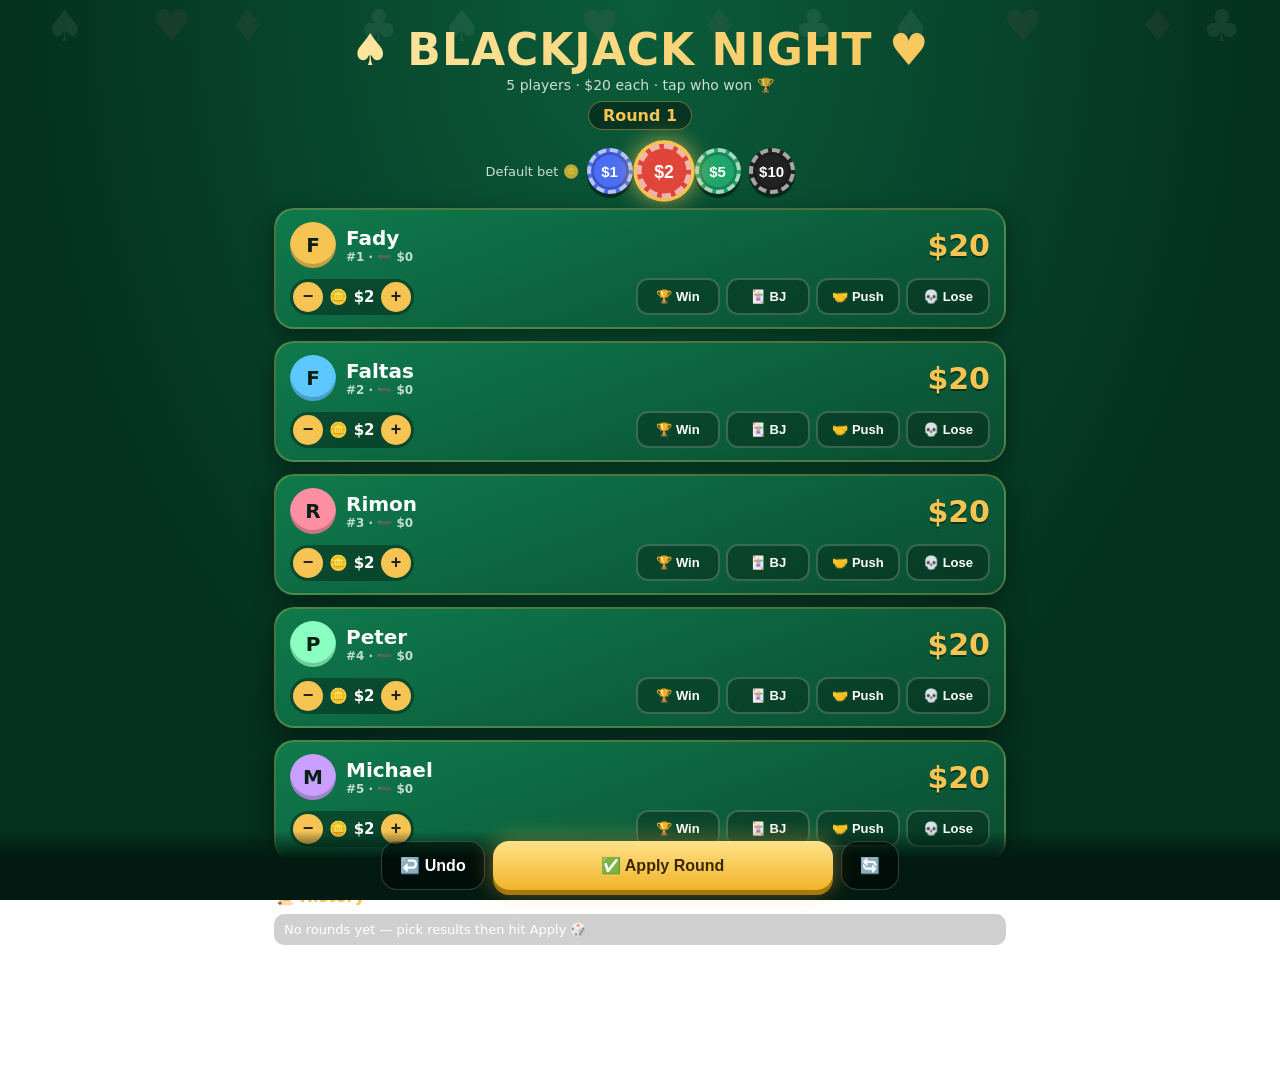
<file: blackjack.html>
<!doctype html>
<html lang="en">
<head>
<meta charset="utf-8">
<meta name="viewport" content="width=device-width,initial-scale=1,maximum-scale=1">
<meta name="theme-color" content="#04301f">
<meta name="robots" content="noindex">
<title>Blackjack Night ♠</title>
<style>
:root{--felt:#0b5d3b;--felt2:#04301f;--gold:#f6c453;--gold2:#ffe9a8;--red:#ff4d5e;--green:#3ddc84;--blue:#5cc8ff;--card:#fff;--ink:#0a1f16}
*{box-sizing:border-box;-webkit-tap-highlight-color:transparent}
html,body{margin:0;min-height:100%}
body{font-family:ui-rounded,"Segoe UI",system-ui,sans-serif;color:#fff;background:radial-gradient(ellipse at 50% 0%,var(--felt) 0%,var(--felt2) 70%) fixed;overflow-x:hidden}
#bg{position:fixed;inset:0;pointer-events:none;z-index:0;overflow:hidden}
.fc{position:absolute;font-size:44px;opacity:.07;animation:float linear infinite;will-change:transform}
@keyframes float{from{transform:translateY(110vh) rotate(0)}to{transform:translateY(-20vh) rotate(360deg)}}
main{position:relative;z-index:1;max-width:760px;margin:0 auto;padding:14px 14px 120px}
header{text-align:center;padding:10px 0 4px}
h1{margin:0;font-size:clamp(28px,7vw,44px);letter-spacing:1px;background:linear-gradient(90deg,var(--gold2),var(--gold),var(--gold2));background-size:200%;-webkit-background-clip:text;background-clip:text;color:transparent;animation:shine 4s linear infinite}
@keyframes shine{to{background-position:200% 0}}
.sub{opacity:.8;font-size:14px;margin-top:2px}
.round{display:inline-block;margin-top:8px;padding:4px 14px;border-radius:99px;background:#0006;border:1px solid #f6c45366;font-weight:700;color:var(--gold)}
.chipbar{display:flex;gap:8px;justify-content:center;align-items:center;margin:14px 0;flex-wrap:wrap}
.chipbar span{font-size:13px;opacity:.8}
.chip{width:46px;height:46px;border-radius:50%;border:4px dashed #fff9;font-weight:800;color:#fff;cursor:pointer;font-size:15px;box-shadow:0 4px 0 #0007,inset 0 0 0 3px #0003;transition:transform .15s}
.chip:active{transform:translateY(3px) scale(.95)}
.chip.on{transform:scale(1.18);box-shadow:0 0 0 3px var(--gold),0 0 22px var(--gold)}
.c1{background:#4a6cf7}.c2{background:#e0453a}.c5{background:#1fa56b}.c10{background:#222}
#list{display:flex;flex-direction:column;gap:12px;position:relative}
.p{position:relative;background:linear-gradient(160deg,#0f7a4c,#0a4d31);border:2px solid #f6c45344;border-radius:20px;padding:12px 14px;box-shadow:0 8px 24px #0006;transition:transform .5s cubic-bezier(.2,.9,.3,1.2),box-shadow .3s,opacity .3s;animation:deal .6s backwards}
@keyframes deal{from{opacity:0;transform:translateY(40px) rotate(-4deg) scale(.9)}}
.p.lead{border-color:var(--gold);box-shadow:0 0 0 2px #f6c45355,0 0 28px #f6c45366}
.p.broke{opacity:.55;filter:grayscale(.7)}
.p.pop{animation:pop .7s}
@keyframes pop{30%{transform:scale(1.04)}}
.p.shake{animation:shake .5s}
@keyframes shake{20%{transform:translateX(-8px)}40%{transform:translateX(8px)}60%{transform:translateX(-5px)}80%{transform:translateX(5px)}}
.top{display:flex;align-items:center;gap:10px}
.av{width:46px;height:46px;border-radius:50%;display:grid;place-items:center;font-weight:900;font-size:20px;color:#0a1f16;box-shadow:inset 0 -4px 0 #0003;flex:none}
.nm{font-size:20px;font-weight:800;flex:1;min-width:0}
.nm small{display:block;font-size:12px;font-weight:600;opacity:.75}
.bal{font-size:30px;font-weight:900;color:var(--gold);text-shadow:0 2px 0 #0006;font-variant-numeric:tabular-nums}
.bal.up{animation:up .8s}.bal.down{animation:down .8s}
@keyframes up{30%{color:var(--green);transform:scale(1.35)}}
@keyframes down{30%{color:var(--red);transform:scale(.85)}}
.crown{position:absolute;top:-14px;left:10px;font-size:26px;animation:bob 1.6s ease-in-out infinite}
@keyframes bob{50%{transform:translateY(-5px) rotate(8deg)}}
.row{display:flex;gap:8px;margin-top:10px;align-items:center}
.bet{display:flex;align-items:center;gap:6px;background:#0005;border-radius:99px;padding:3px}
.bet button{width:30px;height:30px;border-radius:50%;border:0;background:var(--gold);color:#222;font-weight:900;font-size:18px;cursor:pointer}
.bet b{min-width:46px;text-align:center;font-size:15px}
.res{display:flex;gap:6px;flex:1;justify-content:flex-end}
.res button{flex:1;max-width:84px;padding:9px 0;border-radius:12px;border:2px solid #fff3;background:#0004;color:#fff;font-weight:800;font-size:13px;cursor:pointer;transition:all .15s}
.res button:active{transform:scale(.93)}
.res .w.on{background:var(--green);color:#052;border-color:#fff;box-shadow:0 0 16px var(--green)}
.res .l.on{background:var(--red);color:#fff;border-color:#fff;box-shadow:0 0 16px var(--red)}
.res .b.on{background:var(--gold);color:#432;border-color:#fff;box-shadow:0 0 16px var(--gold)}
.res .d.on{background:var(--blue);color:#024;border-color:#fff;box-shadow:0 0 16px var(--blue)}
.float{position:absolute;right:16px;top:8px;font-weight:900;font-size:22px;pointer-events:none;animation:fl 1.5s forwards}
@keyframes fl{to{transform:translateY(-46px);opacity:0}}
.dock{position:fixed;left:0;right:0;bottom:0;z-index:5;padding:10px 14px calc(10px + env(safe-area-inset-bottom));background:linear-gradient(0deg,#021a11 60%,#021a1100);display:flex;gap:8px;justify-content:center}
.dock button{border:0;border-radius:16px;padding:14px 18px;font-weight:900;font-size:16px;cursor:pointer;transition:transform .15s}
.dock button:active{transform:scale(.94)}
#go{flex:1;max-width:340px;background:linear-gradient(180deg,#ffe28a,#f0b429);color:#3a2800;box-shadow:0 5px 0 #a8780b,0 0 24px #f6c45377;animation:pulse 2s infinite}
@keyframes pulse{50%{box-shadow:0 5px 0 #a8780b,0 0 36px #f6c453cc}}
.sec{background:#0007;color:#fff;border:1px solid #fff3!important}
h2{font-size:16px;margin:26px 0 8px;color:var(--gold)}
#hist{display:flex;flex-direction:column;gap:6px;font-size:13px}
.h{background:#0004;border-radius:10px;padding:8px 10px;animation:deal .4s backwards}
.h b{color:var(--gold)}
.pill{display:inline-block;margin:2px 3px 0 0;padding:1px 8px;border-radius:99px;font-weight:700;font-size:12px}
.pill.w{background:#3ddc8433;color:var(--green)}.pill.l{background:#ff4d5e33;color:var(--red)}.pill.b{background:#f6c45333;color:var(--gold)}.pill.d{background:#5cc8ff33;color:var(--blue)}
canvas{position:fixed;inset:0;z-index:10;pointer-events:none}
#toast{position:fixed;top:18px;left:50%;transform:translate(-50%,-120px);z-index:20;background:var(--gold);color:#3a2800;font-weight:900;padding:10px 20px;border-radius:99px;transition:transform .5s cubic-bezier(.2,1.4,.4,1);box-shadow:0 8px 24px #0008}
#toast.show{transform:translate(-50%,0)}
</style>
</head>
<body>
<div id="bg"></div>
<canvas id="fx"></canvas>
<div id="toast"></div>
<main>
  <header>
    <h1>♠ BLACKJACK NIGHT ♥</h1>
    <div class="sub">5 players · $20 each · tap who won 🏆</div>
    <div class="round" id="round">Round 1</div>
  </header>
  <div class="chipbar"><span>Default bet 🪙</span>
    <button class="chip c1" data-v="1">$1</button><button class="chip c2 on" data-v="2">$2</button><button class="chip c5" data-v="5">$5</button><button class="chip c10" data-v="10">$10</button>
  </div>
  <div id="list"></div>
  <h2>📜 History</h2>
  <div id="hist"></div>
</main>
<div class="dock">
  <button class="sec" id="undo">↩️ Undo</button>
  <button id="go">✅ Apply Round</button>
  <button class="sec" id="reset">🔄</button>
</div>
<script>
const NAMES=["Fady","Faltas","Rimon","Peter","Michael"];
const COLORS=["#f6c453","#5cc8ff","#ff8fa3","#8affc1","#c9a0ff"];
const START=20,KEY="bj-night-v1";
let S;
const fresh=()=>({round:1,defBet:2,players:NAMES.map((n,i)=>({n,i,bal:START,bet:2,res:null})),hist:[]});
try{S=JSON.parse(localStorage.getItem(KEY))}catch(e){}
if(!S||!S.players||S.players.length!==5)S=fresh();
const save=()=>{try{localStorage.setItem(KEY,JSON.stringify(S))}catch(e){}};
const $=s=>document.querySelector(s);
const money=v=>(v<0?"-":"")+"$"+Math.abs(v).toFixed(v%1?2:0);
const list=$("#list");
const cards={};

// floating suits background
const bg=$("#bg");
["♠","♥","♦","♣","♠","♥","♦","♣","♠","♥","♦","♣"].forEach((s,i)=>{
  const e=document.createElement("div");e.className="fc";e.textContent=s;
  e.style.left=(i*8.5+Math.random()*4)+"%";e.style.animationDuration=(14+Math.random()*16)+"s";
  e.style.animationDelay=(-Math.random()*20)+"s";e.style.color=i%4==1||i%4==2?"#ff6b7a":"#fff";bg.appendChild(e);
});

// build cards once
S.players.forEach((p,i)=>{
  const d=document.createElement("div");d.className="p";d.style.animationDelay=i*90+"ms";
  d.innerHTML=`<div class="crown" hidden>👑</div>
  <div class="top"><div class="av" style="background:${COLORS[i]}">${p.n[0]}</div>
  <div class="nm">${p.n}<small></small></div><div class="bal"></div></div>
  <div class="row"><div class="bet"><button data-a="-">−</button><b></b><button data-a="+">+</button></div>
  <div class="res"><button class="w" data-r="w">🏆 Win</button><button class="b" data-r="b">🃏 BJ</button><button class="d" data-r="d">🤝 Push</button><button class="l" data-r="l">💀 Lose</button></div></div>`;
  d.onclick=ev=>{
    const b=ev.target.closest("button");if(!b)return;
    if(b.dataset.a){const step=S.defBet>=5?1:1;p.bet=Math.max(1,Math.min(p.bal,p.bet+(b.dataset.a=="+"?step:-step)));}
    if(b.dataset.r){p.res=p.res===b.dataset.r?null:b.dataset.r;}
    save();render();
  };
  list.appendChild(d);cards[i]=d;
});

let shown={};
function render(first){
  const order=[...S.players].sort((a,b)=>b.bal-a.bal||a.i-b.i);
  const top=order[0].bal;
  $("#round").textContent="Round "+S.round;
  S.players.forEach(p=>{
    const d=cards[p.i];
    p.bet=Math.max(0,Math.min(p.bet,p.bal));if(p.bal>0&&p.bet<1)p.bet=1;
    const broke=p.bal<=0;
    d.classList.toggle("broke",broke);
    d.classList.toggle("lead",p.bal===top&&S.hist.length>0&&order.filter(o=>o.bal===top).length===1);
    d.querySelector(".crown").hidden=!d.classList.contains("lead");
    d.querySelector(".nm small").textContent=broke?"💸 Out of money!":"#"+(order.indexOf(p)+1)+" · "+(p.bal>START?"📈 +":p.bal<START?"📉 ":"➖ ")+money(p.bal-START);
    d.querySelector(".bet b").textContent="🪙 "+money(p.bet);
    d.querySelectorAll(".res button").forEach(b=>{b.classList.toggle("on",b.dataset.r===p.res);b.disabled=broke});
    const be=d.querySelector(".bal");
    if(shown[p.i]===undefined){be.textContent=money(p.bal);shown[p.i]=p.bal}
    else if(shown[p.i]!==p.bal)countTo(be,p.i,p.bal);
  });
  // reorder via FLIP
  const first_=S.players.map(p=>cards[p.i].getBoundingClientRect().top);
  order.forEach(p=>list.appendChild(cards[p.i]));
  S.players.forEach((p,k)=>{
    const dy=first_[k]-cards[p.i].getBoundingClientRect().top;
    if(dy&&!first){const el=cards[p.i];el.style.transition="none";el.style.transform=`translateY(${dy}px)`;
      requestAnimationFrame(()=>requestAnimationFrame(()=>{el.style.transition="";el.style.transform=""}))}
  });
  // history
  $("#hist").innerHTML=S.hist.length?S.hist.slice().reverse().map(h=>`<div class="h"><b>Round ${h.round}</b> ${h.items.map(x=>`<span class="pill ${x.r}">${x.n} ${x.d>0?"+":""}${x.d?money(x.d):"±0"}</span>`).join("")}</div>`).join(""):`<div class="h" style="opacity:.7">No rounds yet — pick results then hit Apply 🎲</div>`;
}
function countTo(el,id,to){
  const from=shown[id];shown[id]=to;const t0=performance.now();
  el.classList.remove("up","down");void el.offsetWidth;el.classList.add(to>from?"up":"down");
  (function f(t){const k=Math.min(1,(t-t0)/800),e=1-Math.pow(1-k,3);el.textContent=money(Math.round((from+(to-from)*e)*100)/100);if(k<1)requestAnimationFrame(f)})(t0);
}
function toast(m){const t=$("#toast");t.textContent=m;t.classList.add("show");clearTimeout(toast.t);toast.t=setTimeout(()=>t.classList.remove("show"),2200)}

// default bet chips
document.querySelectorAll(".chip").forEach(c=>c.onclick=()=>{
  document.querySelectorAll(".chip").forEach(x=>x.classList.remove("on"));c.classList.add("on");
  S.defBet=+c.dataset.v;S.players.forEach(p=>p.bet=Math.min(S.defBet,p.bal));save();render();
});
document.querySelectorAll(".chip").forEach(c=>c.classList.toggle("on",+c.dataset.v===S.defBet));

// apply round
$("#go").onclick=()=>{
  const picked=S.players.filter(p=>p.res);
  if(!picked.length){toast("Pick at least one result 👆");return}
  const items=[];let big=false,lose=false;
  S.players.forEach(p=>{
    if(!p.res)return;
    const d={w:p.bet,b:p.bet*1.5,l:-p.bet,d:0}[p.res];
    p.bal=Math.round((p.bal+d)*100)/100;
    items.push({n:p.n,r:p.res,d});
    const el=cards[p.i];el.classList.remove("pop","shake");void el.offsetWidth;
    el.classList.add(d>0?"pop":d<0?"shake":"pop");
    if(d>0){burst(el,p.res==="b");big=big||p.res==="b"}
    if(d!==0){const f=document.createElement("div");f.className="float";f.style.color=d>0?"#3ddc84":"#ff4d5e";f.textContent=(d>0?"+":"")+money(d);el.appendChild(f);setTimeout(()=>f.remove(),1500)}
    if(d<0)lose=true;
  });
  S.hist.push({round:S.round,items,snap:S.players.map(p=>p.bal-(items.find(x=>x.n===p.n)?.d||0))});
  S.round++;
  S.players.forEach(p=>{p.res=null;p.bet=Math.min(S.defBet,p.bal)});
  toast(big?"🃏 BLACKJACK! 3:2 payout!":"Round applied ✅");
  save();render();
  const busted=S.players.filter(p=>p.bal<=0);if(busted.length)setTimeout(()=>toast("💸 "+busted.map(b=>b.n).join(", ")+" is broke!"),2400);
};
$("#undo").onclick=()=>{
  const h=S.hist.pop();if(!h){toast("Nothing to undo");return}
  S.players.forEach((p,i)=>p.bal=h.snap[i]);S.round=h.round;
  S.players.forEach(p=>{p.res=null;p.bet=Math.min(S.defBet,p.bal)});
  toast("↩️ Round "+h.round+" undone");save();render();
};
$("#reset").onclick=()=>{
  if(!confirm("Reset everyone to $20 and clear history? 🔄"))return;
  S=fresh();shown={};save();
  location.reload();
};
// rebind player objects after JSON-load is fine because cards closures use S.players[i] original refs
// (undo/reset mutate in place or reload)

// confetti
const cv=$("#fx"),cx=cv.getContext("2d");let parts=[];
function size(){cv.width=innerWidth;cv.height=innerHeight}size();addEventListener("resize",size);
function burst(el,big){
  const r=el.getBoundingClientRect(),x=r.left+r.width/2,y=r.top+r.height/2;
  const n=big?140:60,cols=["#f6c453","#3ddc84","#5cc8ff","#ff8fa3","#fff"],suits=["♠","♥","♦","♣"];
  for(let i=0;i<n;i++){const a=Math.random()*Math.PI*2,s=(big?9:6)*Math.random()+2;
    parts.push({x,y,vx:Math.cos(a)*s,vy:Math.sin(a)*s-4,g:.22,life:1,rot:Math.random()*6,vr:(Math.random()-.5)*.4,c:cols[i%5],t:big&&i%3==0?suits[i%4]:null,sz:big?16:10})}
  if(parts.length===n)loop();
}
function loop(){
  cx.clearRect(0,0,cv.width,cv.height);
  parts=parts.filter(p=>p.life>0);
  parts.forEach(p=>{p.vy+=p.g;p.x+=p.vx;p.y+=p.vy;p.rot+=p.vr;p.life-=.012;
    cx.save();cx.globalAlpha=Math.max(0,p.life);cx.translate(p.x,p.y);cx.rotate(p.rot);cx.fillStyle=p.c;
    if(p.t){cx.font=p.sz+"px serif";cx.fillText(p.t,0,0)}else cx.fillRect(-4,-3,p.sz*.7,p.sz*.4);cx.restore()});
  if(parts.length)requestAnimationFrame(loop);else cx.clearRect(0,0,cv.width,cv.height);
}
render(true);
</script>
</body>
</html>
</file>
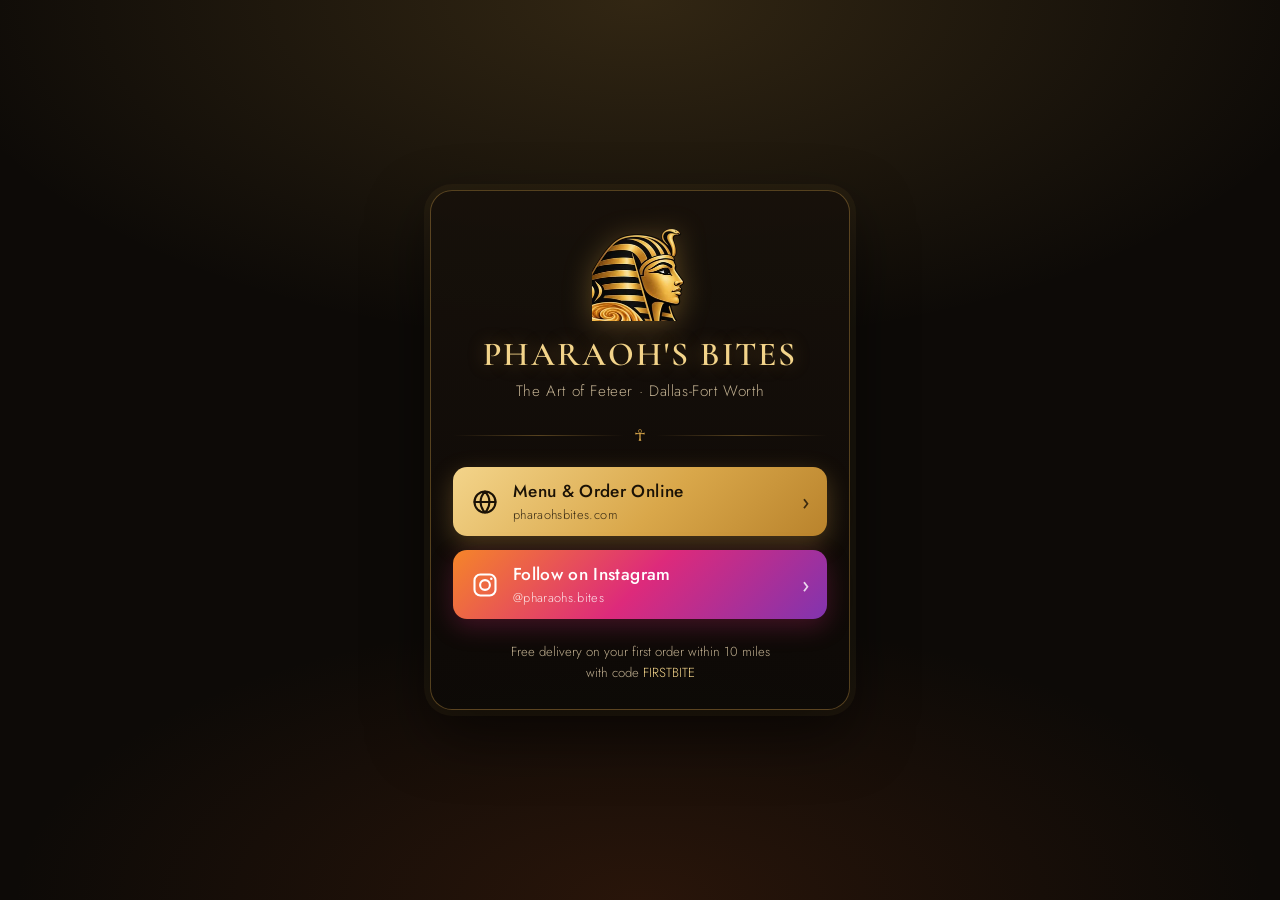
<file: qr.html>
<!doctype html>
<html lang="en">
<head>
<meta charset="utf-8">
<meta name="viewport" content="width=device-width, initial-scale=1, viewport-fit=cover">
<meta name="robots" content="noindex">
<meta name="theme-color" content="#0d0a07">
<title>Pharaoh's Bites</title>
<meta name="description" content="Pharaoh's Bites: Egyptian feteer and home cooking in Dallas. Order online or follow us on Instagram.">
<link rel="icon" href="assets/img/brand/favicon-64.png" type="image/png" sizes="64x64">
<link rel="apple-touch-icon" href="assets/img/brand/apple-touch-icon.png">
<link rel="preconnect" href="https://fonts.googleapis.com">
<link rel="preconnect" href="https://fonts.gstatic.com" crossorigin>
<link rel="stylesheet" href="https://fonts.googleapis.com/css2?family=Cormorant+Garamond:wght@500;600&family=Jost:wght@300;400;500&display=swap">
<style>
  :root{
    --bg:#0d0a07; --panel:#17110b; --gold:#d9a74a; --gold-2:#f3d48a; --gold-dim:rgba(217,167,74,.35);
    --text:#f5ead6; --muted:#bfae8f;
  }
  *{box-sizing:border-box;margin:0;padding:0}
  html,body{min-height:100%;background:var(--bg);color:var(--text)}
  body{
    font-family:"Jost",system-ui,sans-serif;font-weight:300;
    min-height:100svh;display:flex;align-items:center;justify-content:center;
    padding:32px 16px calc(32px + env(safe-area-inset-bottom));
    background:
      radial-gradient(ellipse 80% 55% at 50% 0%,rgba(217,167,74,.18),transparent 70%),
      radial-gradient(ellipse 70% 45% at 50% 100%,rgba(140,60,20,.22),transparent 70%),
      var(--bg);
  }
  .card{
    width:100%;max-width:420px;text-align:center;
    padding:36px 22px 26px;border-radius:22px;
    background:linear-gradient(180deg,rgba(23,17,11,.92),rgba(13,10,7,.92));
    border:1px solid var(--gold-dim);
    box-shadow:0 0 0 6px rgba(217,167,74,.05),0 24px 60px rgba(0,0,0,.55);
    animation:rise .6s ease-out both;
  }
  .logo{width:96px;height:96px;object-fit:contain;margin:0 auto 14px;display:block;filter:drop-shadow(0 4px 14px rgba(217,167,74,.35))}
  h1{
    font-family:"Cormorant Garamond",Georgia,serif;font-weight:600;
    font-size:2.1rem;letter-spacing:.06em;line-height:1.05;color:var(--gold-2);
    text-shadow:0 0 18px rgba(217,167,74,.35);
  }
  .tag{margin-top:8px;font-size:.95rem;color:var(--muted);letter-spacing:.04em}
  .rule{display:flex;align-items:center;gap:10px;margin:22px 0 20px;color:var(--gold)}
  .rule::before,.rule::after{content:"";flex:1;height:1px;background:linear-gradient(90deg,transparent,var(--gold-dim),transparent)}
  .links{display:grid;gap:14px}
  .btn{
    display:flex;align-items:center;gap:14px;min-height:64px;padding:12px 18px;
    border-radius:14px;text-decoration:none;text-align:left;
    font-size:1.08rem;font-weight:500;letter-spacing:.02em;
    transition:transform .15s ease,box-shadow .15s ease,background .15s ease;
    -webkit-tap-highlight-color:transparent;
  }
  .btn:active{transform:scale(.98)}
  .btn svg{width:28px;height:28px;flex:none}
  .btn small{display:block;font-size:.8rem;font-weight:300;opacity:.85;margin-top:2px}
  .btn .go{margin-left:auto;font-size:1.3rem;opacity:.8}
  .btn--site{
    color:#1b1206;
    background:linear-gradient(135deg,#f3d48a,#d9a74a 55%,#b9832c);
    box-shadow:0 8px 24px rgba(217,167,74,.3);
  }
  .btn--ig{
    color:#fff;
    background:linear-gradient(135deg,#f58529,#dd2a7b 50%,#8134af);
    box-shadow:0 8px 24px rgba(221,42,123,.25);
  }
  @media (hover:hover){.btn:hover{transform:translateY(-2px)}}
  .btn:focus-visible{outline:2px solid var(--gold-2);outline-offset:3px}
  .foot{margin-top:22px;font-size:.82rem;color:var(--muted);line-height:1.6}
  .foot a{color:var(--gold-2);text-decoration:none}
  @keyframes rise{from{opacity:0;transform:translateY(14px)}to{opacity:1;transform:none}}
  @media (prefers-reduced-motion:reduce){.card{animation:none}.btn{transition:none}}
  @media (max-width:340px){h1{font-size:1.8rem}.btn{font-size:1rem;gap:10px;padding:12px 14px}}
</style>
</head>
<body>
  <main class="card">
    <img class="logo" src="assets/img/brand/w/mark-192.webp" alt="Pharaoh's Bites logo" width="96" height="96">
    <h1>PHARAOH'S BITES</h1>
    <p class="tag">The Art of Feteer · Dallas-Fort Worth</p>
    <div class="rule" aria-hidden="true">&#9765;</div>

    <nav class="links" aria-label="Choose where to go">
      <a class="btn btn--site" href="order.html?src=qr">
        <svg viewBox="0 0 24 24" fill="none" stroke="currentColor" stroke-width="1.8" stroke-linecap="round" stroke-linejoin="round" aria-hidden="true"><circle cx="12" cy="12" r="9"/><path d="M3 12h18M12 3c2.5 2.6 3.8 5.6 3.8 9s-1.3 6.4-3.8 9c-2.5-2.6-3.8-5.6-3.8-9S9.5 5.6 12 3Z"/></svg>
        <span>Menu &amp; Order Online<small>pharaohsbites.com</small></span>
        <span class="go" aria-hidden="true">&rsaquo;</span>
      </a>
      <a class="btn btn--ig" href="https://www.instagram.com/pharaohs.bites/" rel="noopener">
        <svg viewBox="0 0 24 24" fill="none" stroke="currentColor" stroke-width="1.8" aria-hidden="true"><rect x="3" y="3" width="18" height="18" rx="5"/><circle cx="12" cy="12" r="4.2"/><circle cx="17.4" cy="6.6" r="1.1" fill="currentColor" stroke="none"/></svg>
        <span>Follow on Instagram<small>@pharaohs.bites</small></span>
        <span class="go" aria-hidden="true">&rsaquo;</span>
      </a>
    </nav>

    <p class="foot">Free delivery on your first order within 10 miles<br>with code <a href="order.html?src=qr">FIRSTBITE</a></p>
  </main>
</body>
</html>
</file>
